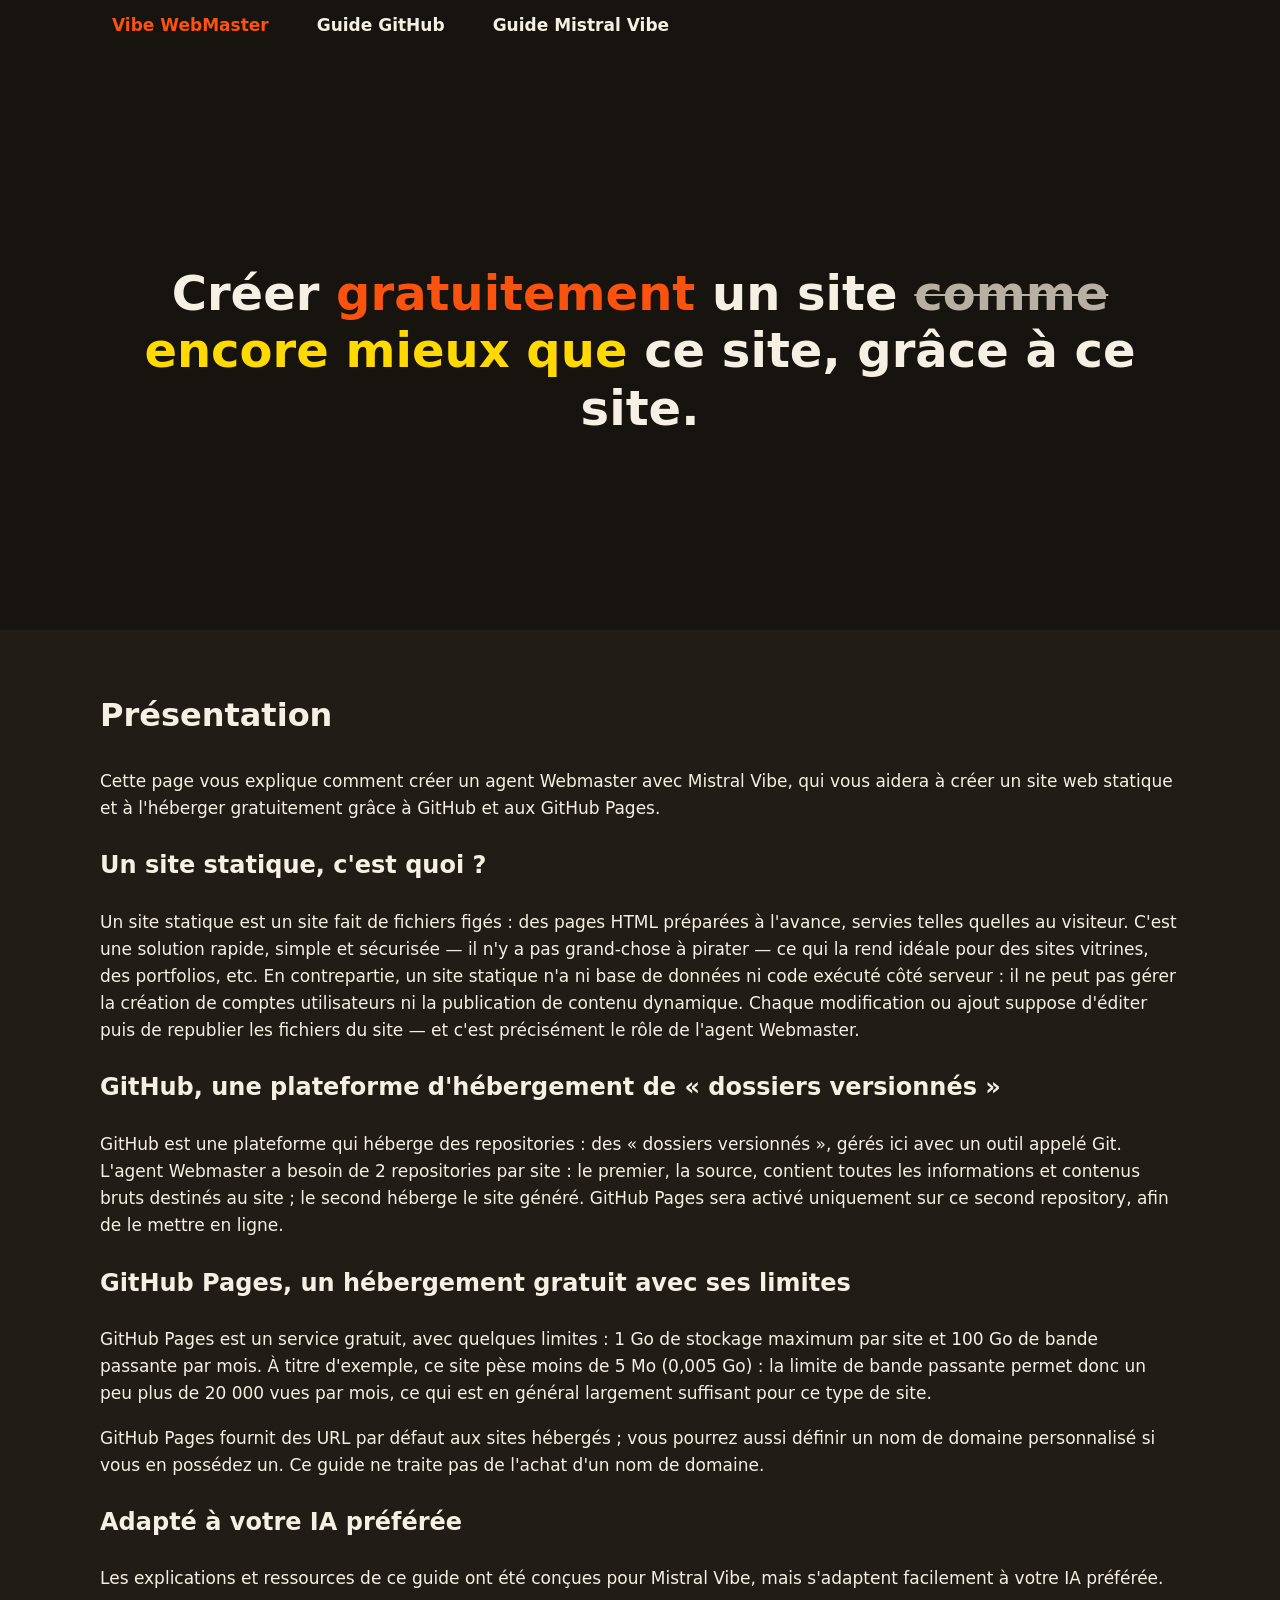
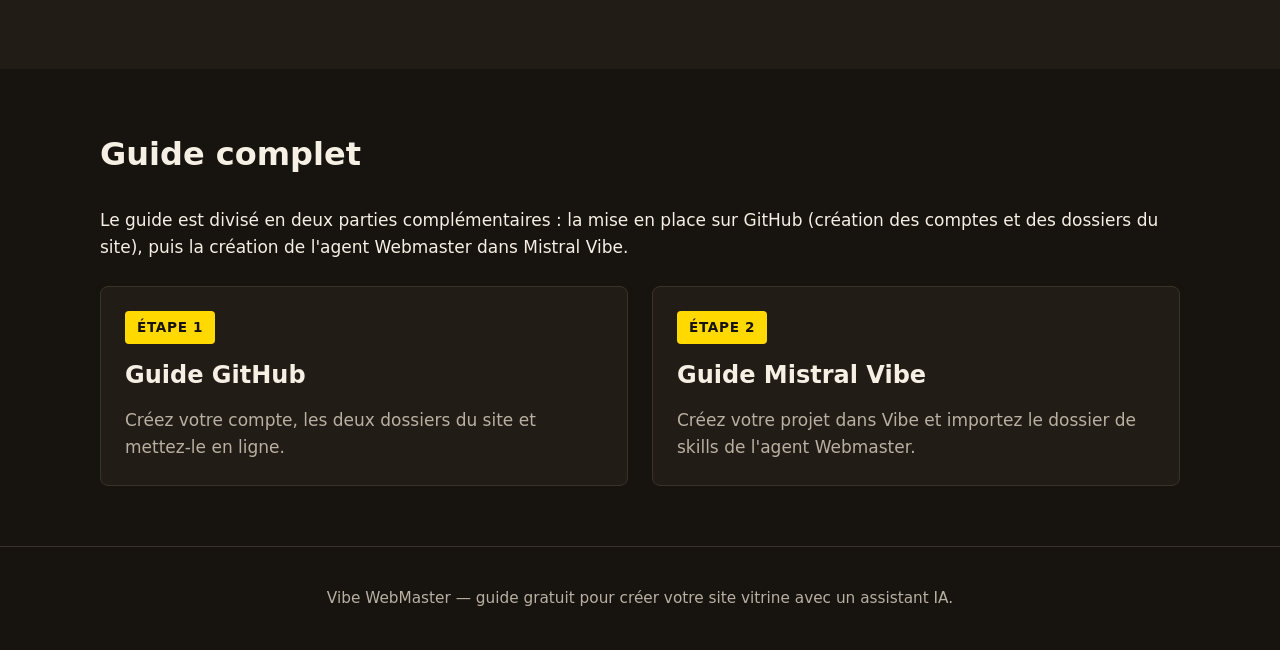
<file: index.html>
<!DOCTYPE html>
<html lang="fr">
<head>
<meta charset="UTF-8">
<meta name="viewport" content="width=device-width, initial-scale=1">
<title>Vibe WebMaster — Créez gratuitement votre site vitrine avec un assistant IA</title>
<meta name="description" content="Guide complet et gratuit pour créer un site vitrine statique et le mettre en ligne avec Mistral Vibe, GitHub et GitHub Pages — sans aucune compétence technique.">
<link rel="canonical" href="https://arnauddelgerie.github.io/vibe-webmaster/">
<meta property="og:title" content="Vibe WebMaster — Créez gratuitement votre site vitrine avec un assistant IA">
<meta property="og:description" content="Guide complet et gratuit pour créer un site vitrine statique et le mettre en ligne avec Mistral Vibe, GitHub et GitHub Pages — sans aucune compétence technique.">
<meta property="og:type" content="website">
<meta property="og:url" content="https://arnauddelgerie.github.io/vibe-webmaster/">
<meta property="og:image" content="https://arnauddelgerie.github.io/vibe-webmaster/assets/img/vibe-skills-import-1024.png">
<meta name="twitter:card" content="summary">
<link rel="stylesheet" href="assets/theme.css">
<link rel="stylesheet" href="assets/main.css">
<script type="application/ld+json">
{
  "@context": "https://schema.org",
  "@type": "WebSite",
  "name": "Vibe WebMaster",
  "url": "https://arnauddelgerie.github.io/vibe-webmaster/",
  "description": "Guide complet et gratuit pour créer un site vitrine statique et le mettre en ligne avec Mistral Vibe, GitHub et GitHub Pages — sans aucune compétence technique.",
  "inLanguage": "fr"
}
</script>
</head>
<body>
<a class="skip-link" href="#accueil">Aller au contenu</a>
<header>
<nav class="site-nav" aria-label="Navigation principale">
  <button class="nav-toggle" type="button" aria-expanded="false" aria-controls="menu-principal" aria-label="Ouvrir le menu">
    <span></span><span></span><span></span>
  </button>
  <ul id="menu-principal">
    <li><a class="brand" href="./index.html">Vibe WebMaster</a></li>
    <li><a href="./01-guide-github/index.html">Guide GitHub</a></li>
    <li><a href="./02-guide-vibe/index.html">Guide Mistral Vibe</a></li>
  </ul>
</nav>
</header>
<main id="accueil">
  <section class="hero" id="hero" aria-labelledby="hero-title">
    <h1 id="hero-title">Créer <span class="accent">gratuitement</span> un site <s>comme</s> <em class="better">encore mieux que</em> ce site, grâce à ce site.</h1>
  </section>

  <section class="page-section alt" id="presentation" aria-labelledby="presentation-title">
    <h2 id="presentation-title">Présentation</h2>
    <p>Cette page vous explique comment créer un agent Webmaster avec Mistral Vibe, qui vous aidera à créer un site web statique et à l'héberger gratuitement grâce à GitHub et aux GitHub Pages.</p>
    <h3>Un site statique, c'est quoi ?</h3>
    <p>Un site statique est un site fait de fichiers figés : des pages HTML préparées à l'avance, servies telles quelles au visiteur. C'est une solution rapide, simple et sécurisée — il n'y a pas grand-chose à pirater — ce qui la rend idéale pour des sites vitrines, des portfolios, etc. En contrepartie, un site statique n'a ni base de données ni code exécuté côté serveur : il ne peut pas gérer la création de comptes utilisateurs ni la publication de contenu dynamique. Chaque modification ou ajout suppose d'éditer puis de republier les fichiers du site — et c'est précisément le rôle de l'agent Webmaster.</p>
    <h3>GitHub, une plateforme d'hébergement de « dossiers versionnés »</h3>
    <p>GitHub est une plateforme qui héberge des repositories : des « dossiers versionnés », gérés ici avec un outil appelé Git. L'agent Webmaster a besoin de 2 repositories par site : le premier, la source, contient toutes les informations et contenus bruts destinés au site ; le second héberge le site généré. GitHub Pages sera activé uniquement sur ce second repository, afin de le mettre en ligne.</p>
    <h3>GitHub Pages, un hébergement gratuit avec ses limites</h3>
    <p>GitHub Pages est un service gratuit, avec quelques limites : 1 Go de stockage maximum par site et 100 Go de bande passante par mois. À titre d'exemple, ce site pèse moins de 5 Mo (0,005 Go) : la limite de bande passante permet donc un peu plus de 20 000 vues par mois, ce qui est en général largement suffisant pour ce type de site.</p>
    <p>GitHub Pages fournit des URL par défaut aux sites hébergés ; vous pourrez aussi définir un nom de domaine personnalisé si vous en possédez un. Ce guide ne traite pas de l'achat d'un nom de domaine.</p>
    <h3>Adapté à votre IA préférée</h3>
    <p>Les explications et ressources de ce guide ont été conçues pour Mistral Vibe, mais s'adaptent facilement à votre IA préférée.</p>
  </section>

  <section class="page-section" id="guide-complet" aria-labelledby="guide-title">
    <h2 id="guide-title">Guide complet</h2>
    <p>Le guide est divisé en deux parties complémentaires : la mise en place sur GitHub (création des comptes et des dossiers du site), puis la création de l'agent Webmaster dans Mistral Vibe.</p>
    <div class="tiles">
      <a class="tile" href="./01-guide-github/index.html">
        <span class="step-badge">Étape 1</span>
        <h3>Guide GitHub</h3>
        <p>Créez votre compte, les deux dossiers du site et mettez-le en ligne.</p>
      </a>
      <a class="tile" href="./02-guide-vibe/index.html">
        <span class="step-badge">Étape 2</span>
        <h3>Guide Mistral Vibe</h3>
        <p>Créez votre projet dans Vibe et importez le dossier de skills de l'agent Webmaster.</p>
      </a>
    </div>
  </section>
</main>
<footer class="site-footer">
  <p>Vibe WebMaster — guide gratuit pour créer votre site vitrine avec un assistant IA.</p>
</footer>

<script>
(function () {
  var nav = document.querySelector('.site-nav');
  function onScroll() {
    nav.classList.toggle('scrolled', window.scrollY > 24);
  }
  window.addEventListener('scroll', onScroll, { passive: true });
  onScroll();
  var btn = document.querySelector('.nav-toggle');
  var menu = document.getElementById('menu-principal');
  if (btn && menu) {
    btn.addEventListener('click', function () {
      var open = menu.classList.toggle('open');
      btn.setAttribute('aria-expanded', open ? 'true' : 'false');
      btn.setAttribute('aria-label', open ? 'Fermer le menu' : 'Ouvrir le menu');
    });
  }
})();
</script>

</body>
</html>
</file>
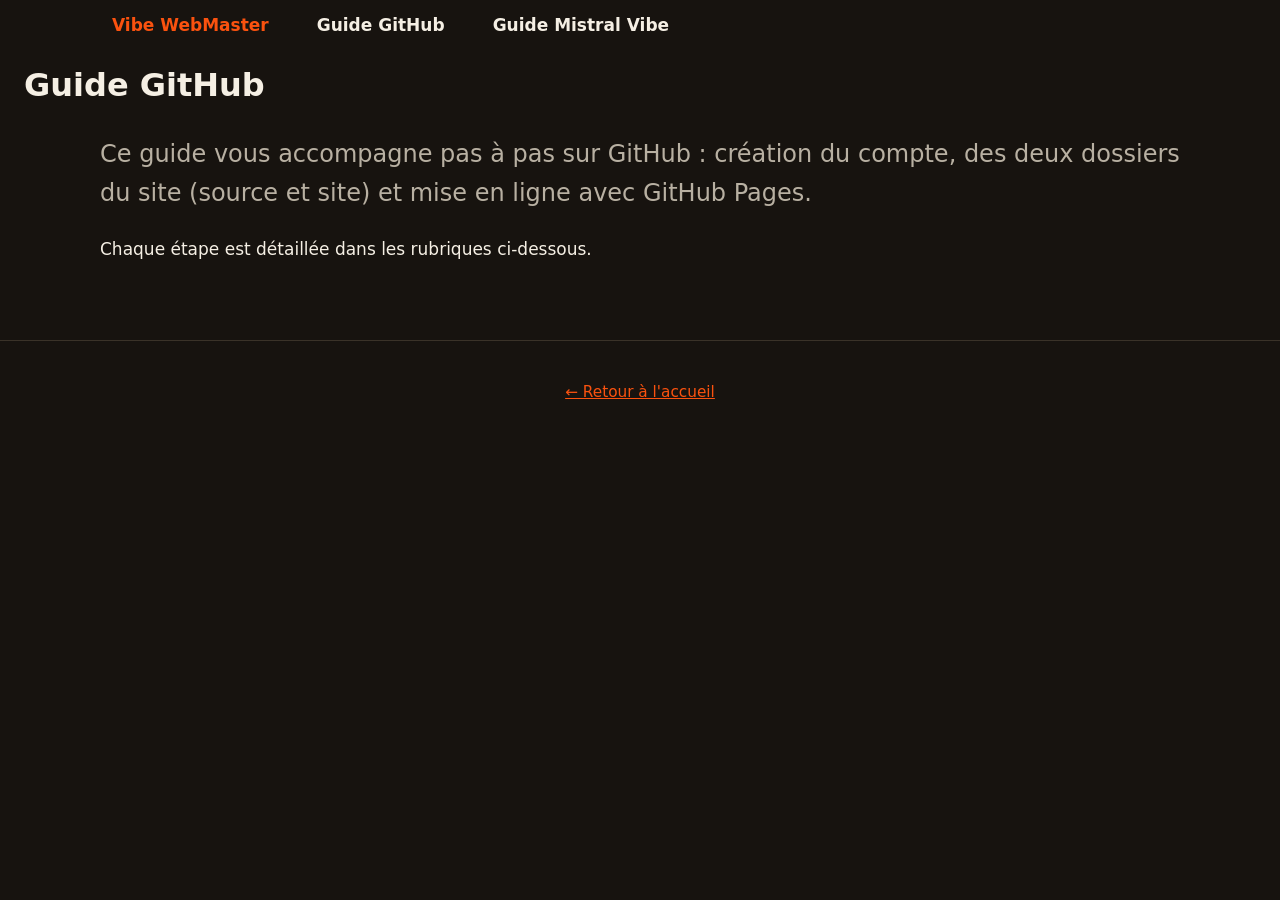
<file: 01-guide-github/index.html>
<!DOCTYPE html>
<html lang="fr">
<head>
<meta charset="UTF-8">
<meta name="viewport" content="width=device-width, initial-scale=1">
<title>Guide GitHub — Vibe WebMaster</title>
<meta name="description" content="Pas à pas sur GitHub : création du compte, des deux repositories du site (source et site) et mise en ligne gratuite avec GitHub Pages.">
<link rel="canonical" href="https://arnauddelgerie.github.io/vibe-webmaster/01-guide-github/">
<meta property="og:title" content="Guide GitHub — Vibe WebMaster">
<meta property="og:description" content="Pas à pas sur GitHub : création du compte, des deux repositories du site (source et site) et mise en ligne gratuite avec GitHub Pages.">
<meta property="og:type" content="website">
<meta property="og:url" content="https://arnauddelgerie.github.io/vibe-webmaster/01-guide-github/">
<meta name="twitter:card" content="summary">
<link rel="stylesheet" href="../assets/theme.css">
<link rel="stylesheet" href="../assets/main.css">
</head>
<body>
<a class="skip-link" href="#contenu">Aller au contenu</a>
<header>
<nav class="site-nav scrolled" aria-label="Navigation principale">
  <button class="nav-toggle" type="button" aria-expanded="false" aria-controls="menu-principal" aria-label="Ouvrir le menu">
    <span></span><span></span><span></span>
  </button>
  <ul id="menu-principal">
    <li><a class="brand" href="../index.html">Vibe WebMaster</a></li>
    <li><a href="../01-guide-github/index.html">Guide GitHub</a></li>
    <li><a href="../02-guide-vibe/index.html">Guide Mistral Vibe</a></li>
  </ul>
</nav>
</header>
<main id="contenu">
  <section class="page-section">
    <h1 class="page-title">Guide GitHub</h1>
    <p class="page-intro">Ce guide vous accompagne pas à pas sur GitHub : création du compte, des deux dossiers du site (source et site) et mise en ligne avec GitHub Pages.</p>
    <p>Chaque étape est détaillée dans les rubriques ci-dessous.</p>
  </section>
</main>
<footer class="site-footer">
  <p><a href="../index.html">← Retour à l'accueil</a></p>
</footer>

<script>
(function () {
  var nav = document.querySelector('.site-nav');
  function onScroll() {
    nav.classList.toggle('scrolled', window.scrollY > 24);
  }
  window.addEventListener('scroll', onScroll, { passive: true });
  onScroll();
  var btn = document.querySelector('.nav-toggle');
  var menu = document.getElementById('menu-principal');
  if (btn && menu) {
    btn.addEventListener('click', function () {
      var open = menu.classList.toggle('open');
      btn.setAttribute('aria-expanded', open ? 'true' : 'false');
      btn.setAttribute('aria-label', open ? 'Fermer le menu' : 'Ouvrir le menu');
    });
  }
})();
</script>
</body>
</html>
</file>
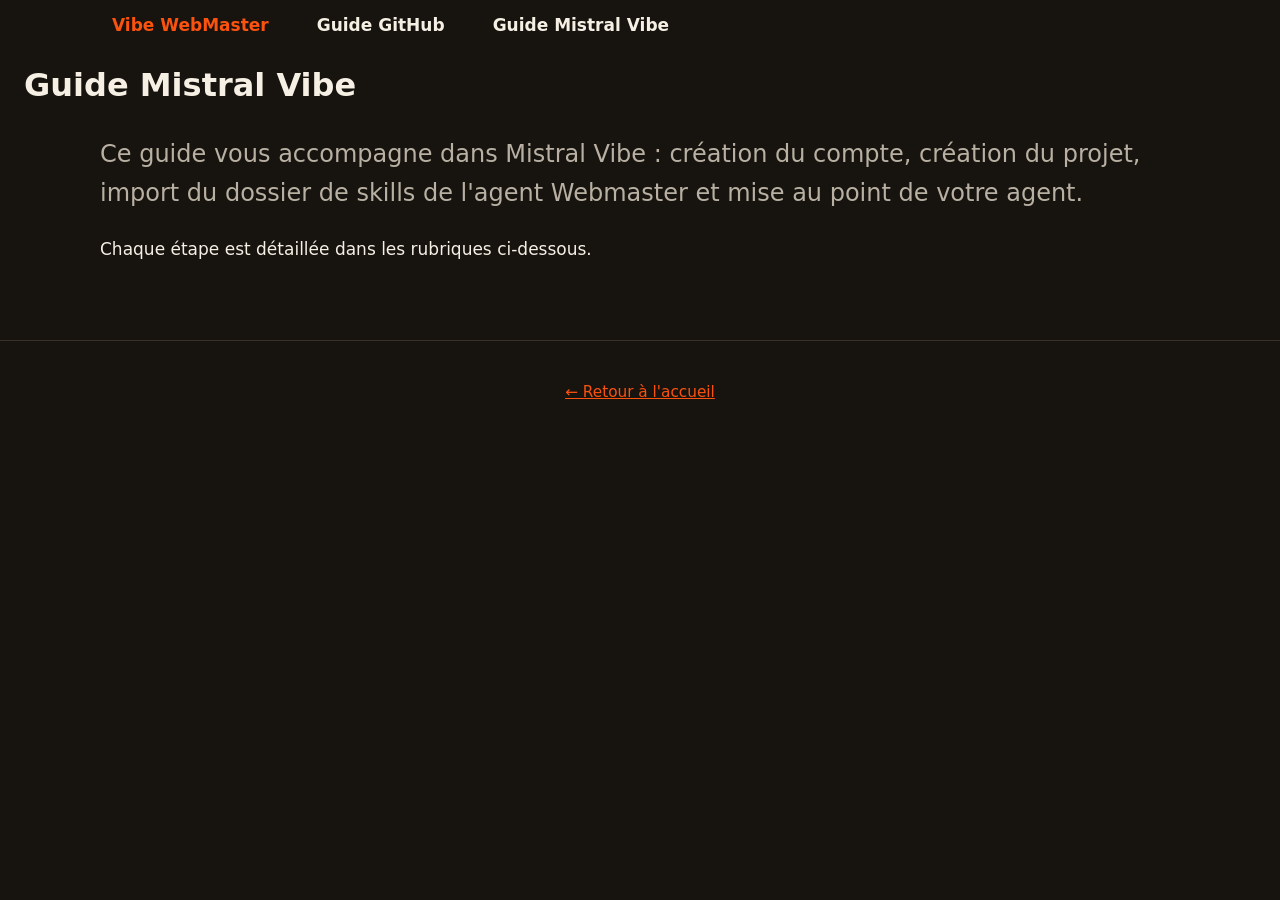
<file: 02-guide-vibe/index.html>
<!DOCTYPE html>
<html lang="fr">
<head>
<meta charset="UTF-8">
<meta name="viewport" content="width=device-width, initial-scale=1">
<title>Guide Mistral Vibe — Vibe WebMaster</title>
<meta name="description" content="Pas à pas dans Mistral Vibe : création du compte, du projet, import du dossier de skills de l'agent Webmaster et mise au point de votre agent.">
<link rel="canonical" href="https://arnauddelgerie.github.io/vibe-webmaster/02-guide-vibe/">
<meta property="og:title" content="Guide Mistral Vibe — Vibe WebMaster">
<meta property="og:description" content="Pas à pas dans Mistral Vibe : création du compte, du projet, import du dossier de skills de l'agent Webmaster et mise au point de votre agent.">
<meta property="og:type" content="website">
<meta property="og:url" content="https://arnauddelgerie.github.io/vibe-webmaster/02-guide-vibe/">
<meta name="twitter:card" content="summary">
<link rel="stylesheet" href="../assets/theme.css">
<link rel="stylesheet" href="../assets/main.css">
</head>
<body>
<a class="skip-link" href="#contenu">Aller au contenu</a>
<header>
<nav class="site-nav scrolled" aria-label="Navigation principale">
  <button class="nav-toggle" type="button" aria-expanded="false" aria-controls="menu-principal" aria-label="Ouvrir le menu">
    <span></span><span></span><span></span>
  </button>
  <ul id="menu-principal">
    <li><a class="brand" href="../index.html">Vibe WebMaster</a></li>
    <li><a href="../01-guide-github/index.html">Guide GitHub</a></li>
    <li><a href="../02-guide-vibe/index.html">Guide Mistral Vibe</a></li>
  </ul>
</nav>
</header>
<main id="contenu">
  <section class="page-section">
    <h1 class="page-title">Guide Mistral Vibe</h1>
    <p class="page-intro">Ce guide vous accompagne dans Mistral Vibe : création du compte, création du projet, import du dossier de skills de l'agent Webmaster et mise au point de votre agent.</p>
    <p>Chaque étape est détaillée dans les rubriques ci-dessous.</p>
  </section>
</main>
<footer class="site-footer">
  <p><a href="../index.html">← Retour à l'accueil</a></p>
</footer>

<script>
(function () {
  var nav = document.querySelector('.site-nav');
  function onScroll() {
    nav.classList.toggle('scrolled', window.scrollY > 24);
  }
  window.addEventListener('scroll', onScroll, { passive: true });
  onScroll();
  var btn = document.querySelector('.nav-toggle');
  var menu = document.getElementById('menu-principal');
  if (btn && menu) {
    btn.addEventListener('click', function () {
      var open = menu.classList.toggle('open');
      btn.setAttribute('aria-expanded', open ? 'true' : 'false');
      btn.setAttribute('aria-label', open ? 'Fermer le menu' : 'Ouvrir le menu');
    });
  }
})();
</script>
</body>
</html>
</file>
<file: assets/theme.css>
/* ============================================================
   CHARTE GRAPHIQUE — Vibe WebMaster
   Style : sobre et technologique, thème sombre, palette solaire inspirée de Mistral
   Règles : modifiez les VALEURS, jamais les NOMS des variables.
   ============================================================ */
:root {
  /* --- Couleurs --- */
  --color-primary: #fa520f;          /* liens, boutons, titres */
  --color-primary-dark: #fb6424;     /* survol des liens et boutons (plus clair sur fond sombre) */
  --color-secondary: #ffd900;        /* accents, badges, étiquettes (jaune doré, claque sur le noir) */
  --color-text: #f5efe4;             /* texte principal (crème clair, très lisible sur fond sombre) */
  --color-text-muted: #b8b0a2;       /* descriptions, mentions */
  --color-background: #17130f;       /* fond général (noir profond et chaud) */
  --color-background-alt: #221c16;   /* bandes de section, cartes */
  --color-border: #3a3228;           /* filets, séparations */
  --color-focus: #ffd900;            /* contour visible au clavier (accessibilité, très visible sur sombre) */

  /* --- Typographie --- */
  --font-heading: system-ui, 'Segoe UI', Arial, sans-serif; /* titres nets et modernes */
  --font-body: system-ui, Arial, sans-serif;         /* texte courant */
  --font-size-body: 17px;       /* taille du texte courant */
  --line-height: 1.6;           /* interligne */
  --font-size-heading: 32px;    /* titres de pages */
  --font-size-subheading: 24px; /* titres de sections */
  --font-weight-heading: 700;   /* graisse des titres */

  /* --- Densité et espacements --- */
  --spacing: 24px;      /* base verticale (sections, blocs) */
  --spacing-sm: 12px;   /* intérieur des cartes, listes */
  --max-width: 1080px;  /* largeur du contenu */

  /* --- Formes et ombres --- */
  --radius: 8px;        /* arrondi des cartes et boutons */
  --radius-sm: 4px;     /* petits éléments */
  --shadow: 0 2px 8px rgba(0, 0, 0, 0.4);          /* cartes, éléments en relief */
  --shadow-strong: 0 6px 18px rgba(250, 82, 15, 0.25); /* survol, mise en avant (lueur solaire discrète) */

  /* --- Mouvement --- */
  --animation-duration: 0.2s; /* transitions discrètes, jamais de rebond */
}
</file>
<file: assets/main.css>
/* ============================================================
   MAIN — structure uniquement (grilles, alignements, layout)
   N'utilise QUE les variables de theme.css — aucune valeur en dur.
   ============================================================ */
* { box-sizing: border-box; }

html { scroll-behavior: smooth; }

body {
  margin: 0;
  font-family: var(--font-body);
  font-size: var(--font-size-body);
  line-height: var(--line-height);
  color: var(--color-text);
  background: var(--color-background);
}

/* --- Lien d'évitement --- */
.skip-link {
  position: absolute;
  left: -9999px;
  top: 0;
  background: var(--color-background-alt);
  color: var(--color-text);
  padding: var(--spacing-sm);
  border-radius: var(--radius-sm);
  z-index: 100;
}
.skip-link:focus { left: var(--spacing-sm); }

/* --- Navigation --- */
.site-nav {
  position: fixed;
  top: 0; left: 0; right: 0;
  z-index: 50;
  background: transparent;
  transition: background var(--animation-duration) ease;
  padding: var(--spacing-sm) var(--spacing);
}
.site-nav.scrolled {
  background: var(--color-background);
  box-shadow: var(--shadow);
}
.site-nav ul {
  display: flex;
  gap: var(--spacing);
  list-style: none;
  margin: 0 auto;
  padding: 0;
  max-width: var(--max-width);
  align-items: center;
}
.nav-toggle {
  display: none;
  position: absolute;
  top: var(--spacing-sm);
  right: var(--spacing);
  background: none;
  border: 1px solid var(--color-border);
  border-radius: var(--radius-sm);
  padding: var(--spacing-sm);
  cursor: pointer;
}
.nav-toggle span {
  display: block;
  width: 22px;
  height: 2px;
  background: var(--color-text);
  margin: 4px 0;
  transition: transform var(--animation-duration) ease, opacity var(--animation-duration) ease;
}
.nav-toggle[aria-expanded="true"] span:nth-child(1) { transform: translateY(6px) rotate(45deg); }
.nav-toggle[aria-expanded="true"] span:nth-child(2) { opacity: 0; }
.nav-toggle[aria-expanded="true"] span:nth-child(3) { transform: translateY(-6px) rotate(-45deg); }
.site-nav a {
  color: var(--color-text);
  text-decoration: none;
  font-weight: 600;
  padding: var(--spacing-sm);
  border-radius: var(--radius-sm);
}
.site-nav a:hover,
.site-nav a:focus {
  color: var(--color-primary-dark);
}
.site-nav .brand {
  font-weight: var(--font-weight-heading);
  color: var(--color-primary);
}

/* --- Hero --- */
.hero {
  min-height: 70vh;
  display: flex;
  align-items: center;
  justify-content: center;
  text-align: center;
  padding: var(--spacing);
  padding-top: calc(var(--spacing) * 4);
  background: var(--color-background);
}
.hero h1 {
  font-family: var(--font-heading);
  font-size: calc(var(--font-size-heading) * 1.5);
  font-weight: var(--font-weight-heading);
  line-height: 1.2;
  max-width: var(--max-width);
  margin: 0 auto;
  color: var(--color-text);
}
.hero .accent { color: var(--color-primary); }
.hero s { color: var(--color-text-muted); text-decoration-thickness: 2px; }
.hero .better { font-style: normal; color: var(--color-secondary); }

/* --- Sections --- */
main { display: block; }
.page-section {
  max-width: none;
  padding: calc(var(--spacing) * 2.5) var(--spacing);
}
.page-section > * { max-width: var(--max-width); margin-left: auto; margin-right: auto; }
.page-section.alt {
  max-width: none;
  background: var(--color-background-alt);
}
.page-section h2 {
  font-family: var(--font-heading);
  font-size: var(--font-size-heading);
  font-weight: var(--font-weight-heading);
  margin-top: 0;
}
.page-section h3, .page-section h4 {
  font-family: var(--font-heading);
  font-size: var(--font-size-subheading);
  font-weight: var(--font-weight-heading);
}

/* --- Tuiles guide --- */
.tiles {
  display: grid;
  grid-template-columns: repeat(auto-fit, minmax(260px, 1fr));
  gap: var(--spacing);
  margin: var(--spacing) auto 0;
}
.tile {
  display: block;
  position: relative;
  background: var(--color-background-alt);
  border: 1px solid var(--color-border);
  border-radius: var(--radius);
  padding: var(--spacing);
  color: var(--color-text);
  text-decoration: none;
  transition: box-shadow var(--animation-duration) ease, transform var(--animation-duration) ease;
}
.tile:hover, .tile:focus-visible {
  box-shadow: var(--shadow-strong);
  transform: translateY(-2px);
}
.tile .step-badge {
  display: inline-block;
  background: var(--color-secondary);
  color: var(--color-background);
  font-size: 0.8em;
  font-weight: 700;
  padding: calc(var(--spacing-sm) / 2) var(--spacing-sm);
  border-radius: var(--radius-sm);
  text-transform: uppercase;
  letter-spacing: 0.05em;
}
.tile h3 { margin: var(--spacing-sm) 0; color: var(--color-text); }
.tile p {
  color: var(--color-text-muted);
  margin: 0;
}

/* --- Liens --- */
a { color: var(--color-primary); }
a:hover { color: var(--color-primary-dark); }
:focus-visible {
  outline: 3px solid var(--color-focus);
  outline-offset: 2px;
}

/* --- Contenu de page --- */
.page-title {
  font-family: var(--font-heading);
  font-size: var(--font-size-heading);
  font-weight: var(--font-weight-heading);
  margin: 0 0 var(--spacing);
}
.page-intro {
  font-size: var(--font-size-subheading);
  color: var(--color-text-muted);
}

/* --- Figures --- */
figure { margin: var(--spacing) 0; }
figure img {
  max-width: 100%;
  height: auto;
  border-radius: var(--radius);
  box-shadow: var(--shadow);
}
figcaption {
  color: var(--color-text-muted);
  font-size: 0.9em;
  margin-top: var(--spacing-sm);
}

/* --- Pied de page --- */
.site-footer {
  border-top: 1px solid var(--color-border);
  padding: var(--spacing);
  text-align: center;
  color: var(--color-text-muted);
  font-size: 0.9em;
}

/* --- 404 --- */
.error-page {
  max-width: var(--max-width);
  margin: 0 auto;
  padding: calc(var(--spacing) * 3) var(--spacing);
  text-align: center;
}

/* --- Responsive --- */
@media (max-width: 640px) {
  .nav-toggle { display: block; }
  .site-nav ul {
    display: none;
    flex-direction: column;
    align-items: flex-start;
    gap: var(--spacing-sm);
    background: var(--color-background);
    margin-top: var(--spacing);
    padding: var(--spacing);
    border-radius: var(--radius);
    box-shadow: var(--shadow);
  }
  .site-nav ul.open { display: flex; }
  .site-nav.scrolled ul, .site-nav ul.open {
    background: var(--color-background);
  }
  .hero h1 { font-size: calc(var(--font-size-heading) * 1.1); }
  .page-section, .page-section.alt { text-align: center; }
  .page-section > * { margin-left: auto; margin-right: auto; }
  .tiles { grid-template-columns: 1fr; }
}
</file>
